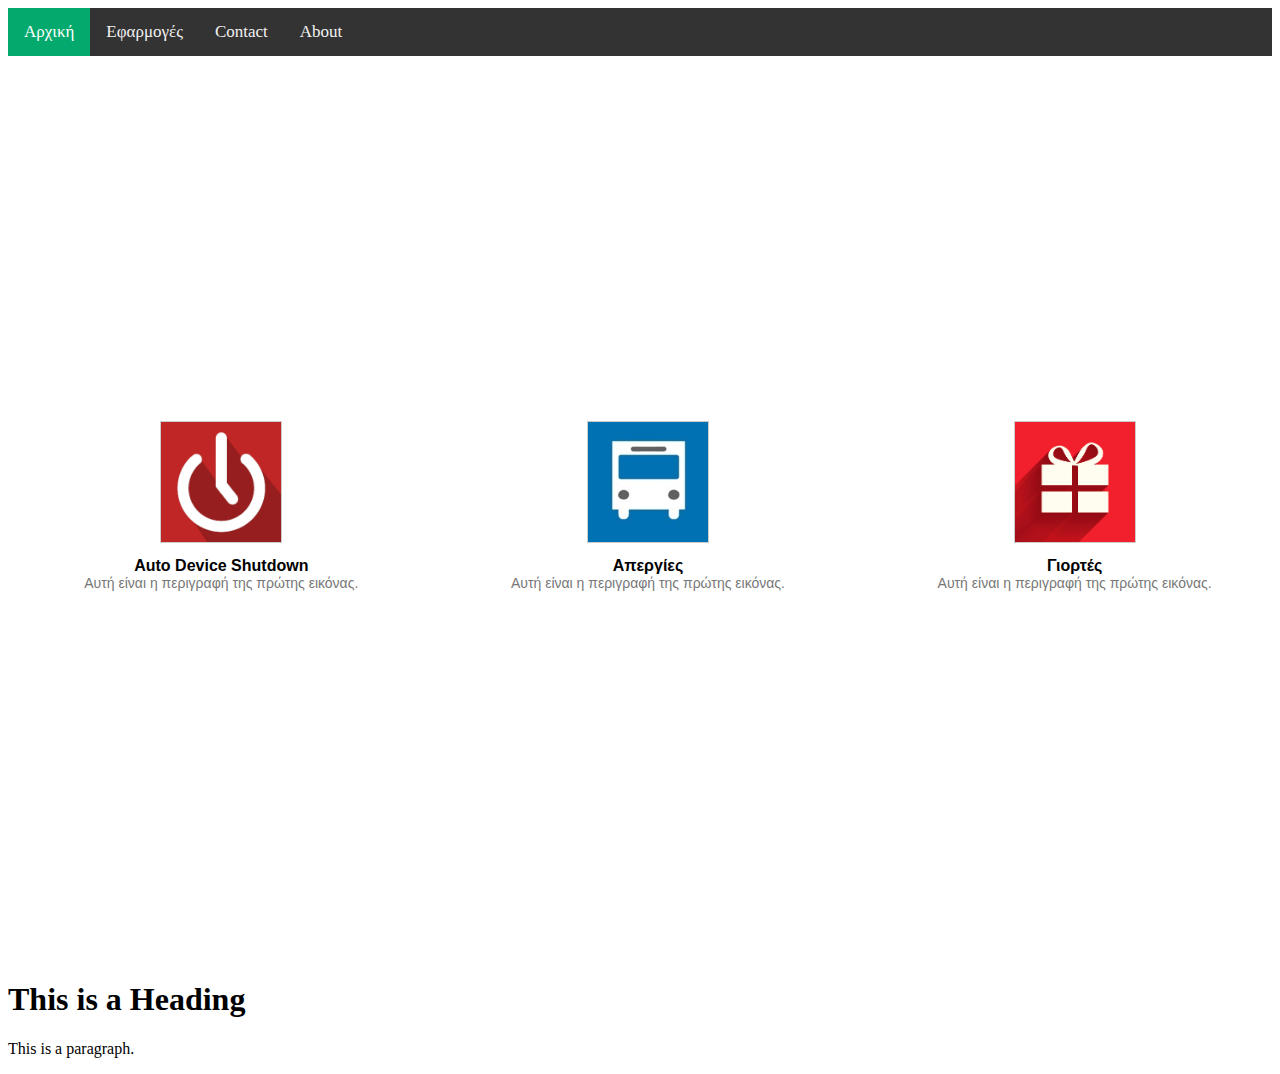
<file: index.html>
<!DOCTYPE html>
<html>
<head>
<title>Vasilhs Basilhs - Αρχική</title>
<!-- Responsive Web Design -->
<meta name="viewport" content="width=device-width, initial-scale=1.0">
</head>
<body>

<script src="homescripts.js"></script>

<!-- Responsive Top Navigation -->
<!-- Load an icon library to show a hamburger menu (bars) on small screens -->
<link rel="stylesheet" href="homestyle.css">

<div class="topnav" id="myTopnav" onclick="myFunction()">
  <a href="#home" class="btn active" onclick="homeClick()">Αρχική</a>
  <a href="#apps" class="btn" onclick="appsClick()">Εφαρμογές</a>
  <a href="#contact" class="btn">Contact</a>
  <a href="#about" class="btn">About</a>
</div>
  
<iframe id="myFrame" src="home_page.html"></iframe>

<h1>This is a Heading</h1>
<p>This is a paragraph.</p>

</body>
</html>
</file>
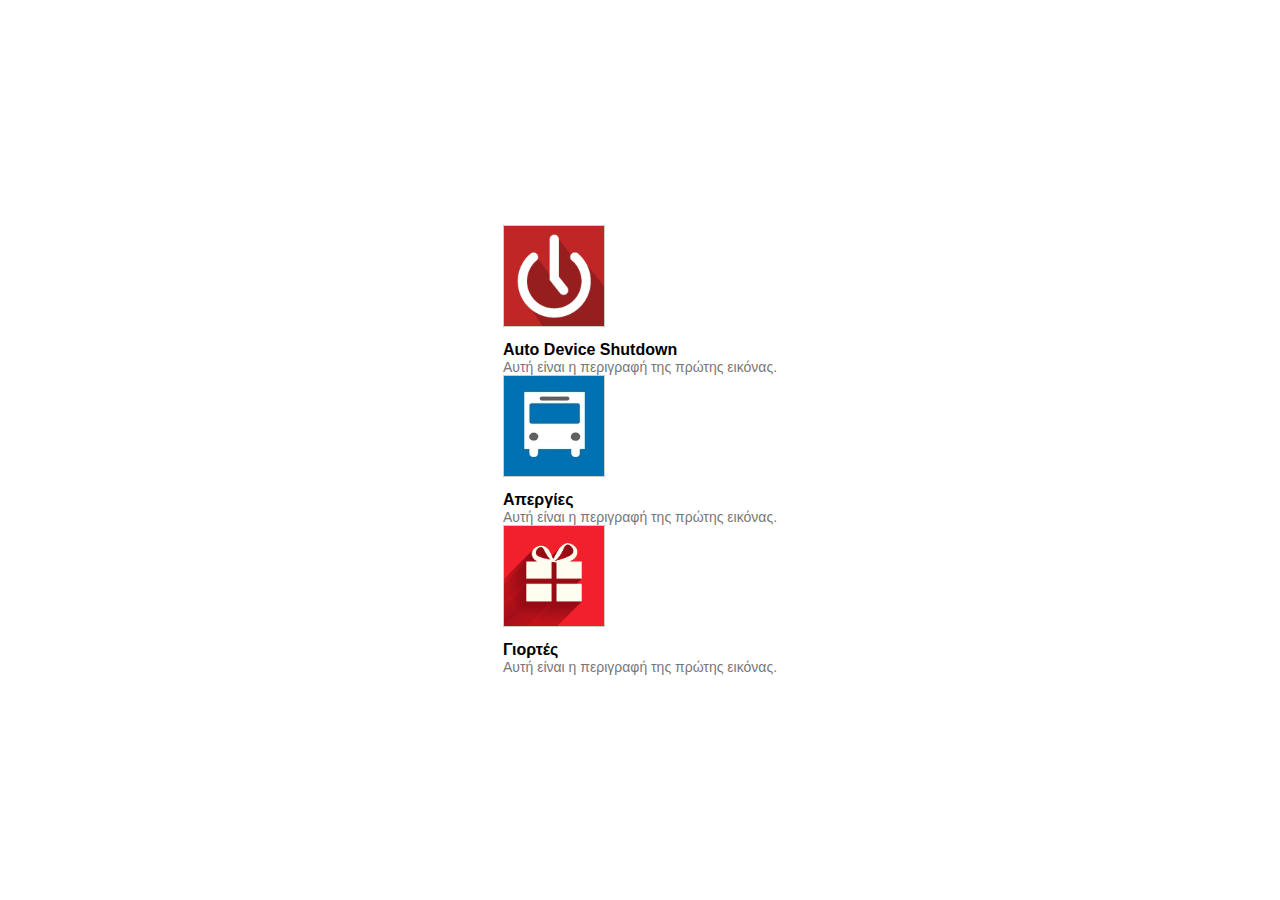
<file: apps_page.html>
<!DOCTYPE html>
<html>
    <head>
        <!-- Responsive Web Design -->
        <meta name="viewport" content="width=device-width, initial-scale=1.0">
    </head>

    <body>
        <link rel="stylesheet" href="apps_page_style.css">

        <div class="row">
            <div class="column">
                <img class="image" src="images/Auto_Device_Shutdown_Logo_App5.png">
                <div class="title">Auto Device Shutdown</div>
                <div class="description">Αυτή είναι η περιγραφή της πρώτης εικόνας.</div>
            </div>
            <div class="column">
                <img class="image" src="images/Apergies_Logo_App.jpg">
                <div class="title">Απεργίες</div>
                <div class="description">Αυτή είναι η περιγραφή της πρώτης εικόνας.</div>
            </div>
            <div class="column">
                <img class="image" src="images/Giortes_Logo_App.png">
                <div class="title">Γιορτές</div>
                <div class="description">Αυτή είναι η περιγραφή της πρώτης εικόνας.</div>
            </div>
        </div>
    </body>
</html>
</file>
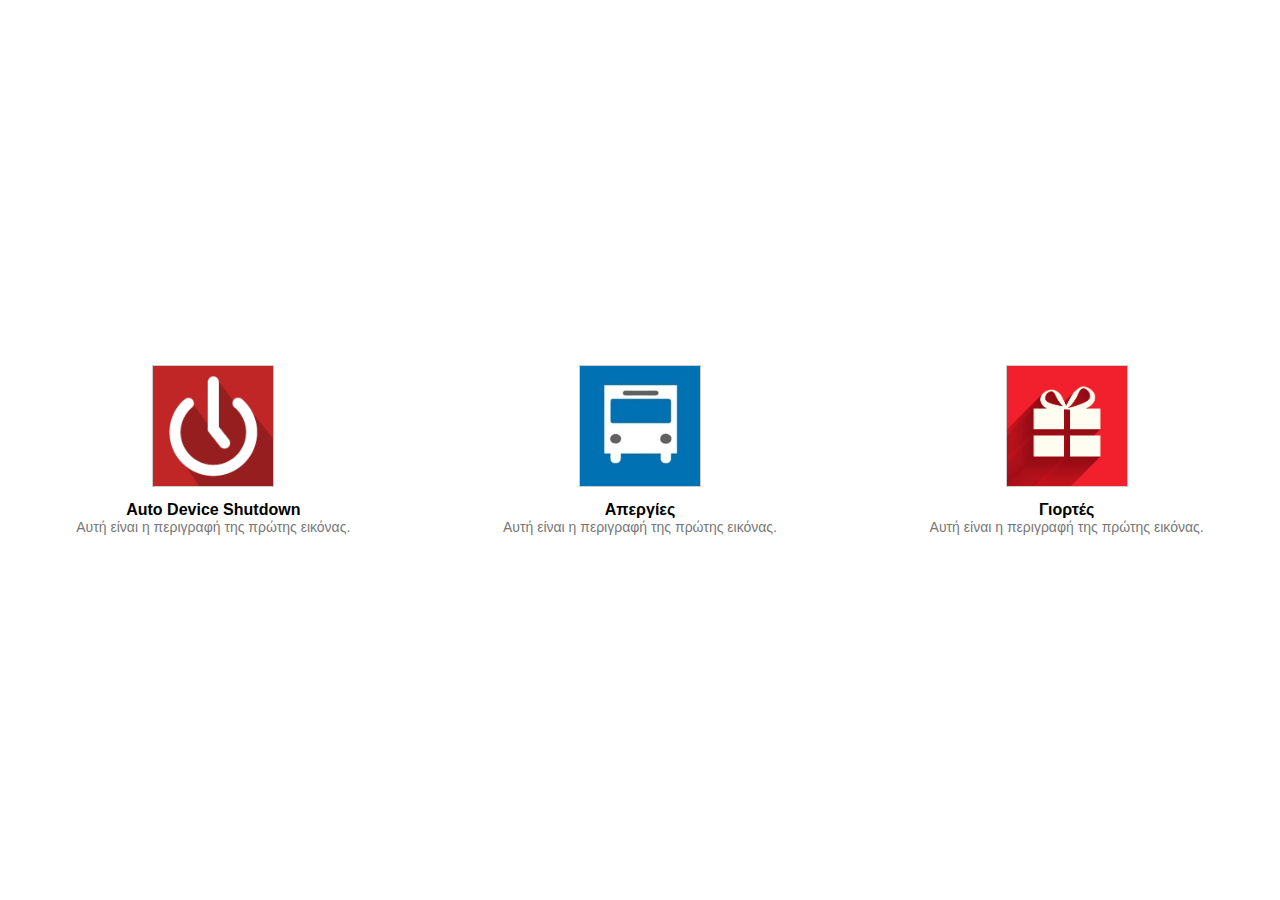
<file: home_page.html>
<!DOCTYPE html>
<html>
    <head>
            <!-- Responsive Web Design -->
            <meta name="viewport" content="width=device-width, initial-scale=1.0">
    </head>

    <body>
        <link rel="stylesheet" href="home_page_style.css">

        <div class="image-container">
            <img class="image" src="images/Auto_Device_Shutdown_Logo_App5.png">
            <div class="title">Auto Device Shutdown</div>
            <div class="description">Αυτή είναι η περιγραφή της πρώτης εικόνας.</div>
        </div>
        <div class="image-container">
            <img class="image" src="images/Apergies_Logo_App.jpg">
            <div class="title">Απεργίες</div>
            <div class="description">Αυτή είναι η περιγραφή της πρώτης εικόνας.</div>
        </div>
        <div class="image-container">
            <img class="image" src="images/Giortes_Logo_App.png">
            <div class="title">Γιορτές</div>
            <div class="description">Αυτή είναι η περιγραφή της πρώτης εικόνας.</div>
        </div>
    </body>
</html>
</file>
<file: homestyle.css>
/* ========= Top Menu ========= */
/* Add a black background color to the top navigation */
.topnav {
  background-color: #333;
  overflow: hidden;
}

/* Style the links inside the navigation bar */
.topnav a {
  float: left;
  display: block;
  color: #f2f2f2;
  text-align: center;
  padding: 14px 16px;
  text-decoration: none;
  font-size: 17px;
}

/* Change the color of links on hover */
.topnav a:hover {
  background-color: #ddd;
  color: black;
}

/* Add an active class to highlight the current page */
.topnav a.active {
  background-color: #04AA6D;
  color: white;
}

/* Hide the link that should open and close the topnav on small screens */
.topnav .icon {
  display: none;
}

#myFrame {
  width: 100vw;
  height: 100vh;
  border: none;
}
/* ========= End Top Menu ========= */
</file>
<file: apps_page_style.css>
body {
    font-family: Arial, sans-serif;
    display: flex;
    justify-content: space-around;
    align-items: center;
    height: 100vh;
    margin: 0;
}
.image-container {
    width: 30%;
    text-align: center;
}
.image {
    width: 100px;
    height: 100px;
    background-color: #f0f0f0;
    border: 1px solid #ccc;
    margin-bottom: 10px;
}
.title {
    font-weight: bold;
}
.description {
    font-size: 14px;
    color: #777;
}
</file>
<file: home_page_style.css>
body {
    font-family: Arial, sans-serif;
    display: flex;
    justify-content: space-around;
    align-items: center;
    height: 100vh;
    margin: 0;
}
.image-container {
    width: 30%;
    text-align: center;
  }
  .image {
    width: 120px;
    height: 120px;
    background-color: #f0f0f0;
    border: 1px solid #ccc;
    margin-bottom: 10px;
  }
  .title {
    font-weight: bold;
  }
  .description {
    font-size: 14px;
    color: #777;
  }
</file>
